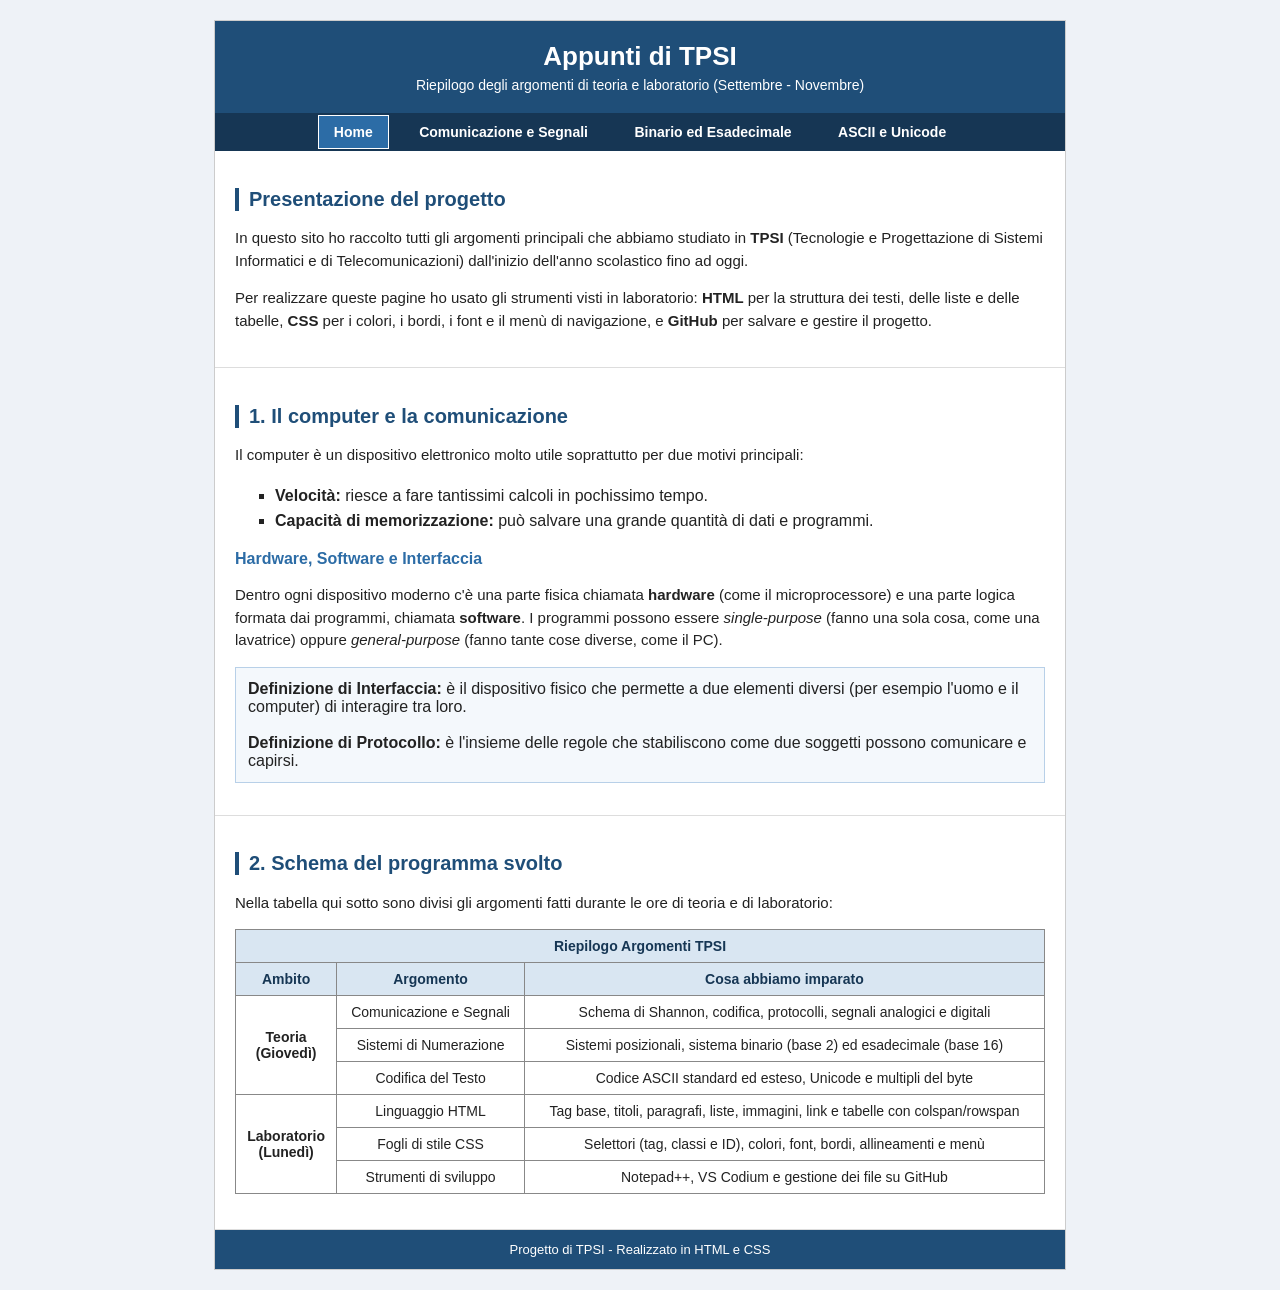
<file: index.html>
<!DOCTYPE html>
<html lang="it">
<head>
    <meta charset="UTF-8">
    <title>Appunti di TPSI - Home</title>
    <link rel="stylesheet" href="style.css">
</head>
<body>

<div id="contenitore">

    <!-- Intestazione -->
    <div id="intestazione">
        <h1>Appunti di TPSI</h1>
        <p>Riepilogo degli argomenti di teoria e laboratorio (Settembre - Novembre)</p>
    </div>

    <!-- Menù di navigazione -->
    <div id="menu">
        <a href="index.html" class="attivo">Home</a>
        <a href="comunicazione.html">Comunicazione e Segnali</a>
        <a href="numeri.html">Binario ed Esadecimale</a>
        <a href="ascii.html">ASCII e Unicode</a>
    </div>

    <!-- Primo riquadro -->
    <div class="riquadro">
        <h2>Presentazione del progetto</h2>
        <p>
            In questo sito ho raccolto tutti gli argomenti principali che abbiamo studiato in 
            <b>TPSI</b> (Tecnologie e Progettazione di Sistemi Informatici e di Telecomunicazioni) 
            dall'inizio dell'anno scolastico fino ad oggi.
        </p>
        <p>
            Per realizzare queste pagine ho usato gli strumenti visti in laboratorio: 
            <b>HTML</b> per la struttura dei testi, delle liste e delle tabelle, 
            <b>CSS</b> per i colori, i bordi, i font e il menù di navigazione, 
            e <b>GitHub</b> per salvare e gestire il progetto.
        </p>
    </div>

    <!-- Secondo riquadro: Introduzione al computer -->
    <div class="riquadro">
        <h2>1. Il computer e la comunicazione</h2>
        <p>
            Il computer è un dispositivo elettronico molto utile soprattutto per due motivi principali:
        </p>
        <ul class="lista-semplice">
            <li><b>Velocità:</b> riesce a fare tantissimi calcoli in pochissimo tempo.</li>
            <li><b>Capacità di memorizzazione:</b> può salvare una grande quantità di dati e programmi.</li>
        </ul>

        <h3>Hardware, Software e Interfaccia</h3>
        <p>
            Dentro ogni dispositivo moderno c'è una parte fisica chiamata <b>hardware</b> (come il microprocessore) 
            e una parte logica formata dai programmi, chiamata <b>software</b>. I programmi possono essere 
            <i>single-purpose</i> (fanno una sola cosa, come una lavatrice) oppure <i>general-purpose</i> 
            (fanno tante cose diverse, come il PC).
        </p>
        <div class="esempio">
            <b>Definizione di Interfaccia:</b> è il dispositivo fisico che permette a due elementi diversi 
            (per esempio l'uomo e il computer) di interagire tra loro.<br><br>
            <b>Definizione di Protocollo:</b> è l'insieme delle regole che stabiliscono come due soggetti 
            possono comunicare e capirsi.
        </div>
    </div>

    <!-- Terzo riquadro: Tabella programma con colspan e rowspan -->
    <div class="riquadro">
        <h2>2. Schema del programma svolto</h2>
        <p>Nella tabella qui sotto sono divisi gli argomenti fatti durante le ore di teoria e di laboratorio:</p>

        <table>
            <tr>
                <th colspan="3">Riepilogo Argomenti TPSI</th>
            </tr>
            <tr>
                <th>Ambito</th>
                <th>Argomento</th>
                <th>Cosa abbiamo imparato</th>
            </tr>
            <tr>
                <td rowspan="3"><b>Teoria<br>(Giovedì)</b></td>
                <td>Comunicazione e Segnali</td>
                <td>Schema di Shannon, codifica, protocolli, segnali analogici e digitali</td>
            </tr>
            <tr>
                <td>Sistemi di Numerazione</td>
                <td>Sistemi posizionali, sistema binario (base 2) ed esadecimale (base 16)</td>
            </tr>
            <tr>
                <td>Codifica del Testo</td>
                <td>Codice ASCII standard ed esteso, Unicode e multipli del byte</td>
            </tr>
            <tr>
                <td rowspan="3"><b>Laboratorio<br>(Lunedì)</b></td>
                <td>Linguaggio HTML</td>
                <td>Tag base, titoli, paragrafi, liste, immagini, link e tabelle con colspan/rowspan</td>
            </tr>
            <tr>
                <td>Fogli di stile CSS</td>
                <td>Selettori (tag, classi e ID), colori, font, bordi, allineamenti e menù</td>
            </tr>
            <tr>
                <td>Strumenti di sviluppo</td>
                <td>Notepad++, VS Codium e gestione dei file su GitHub</td>
            </tr>
        </table>
    </div>

    <!-- Piede pagina -->
    <div id="piede">
        Progetto di TPSI - Realizzato in HTML e CSS
    </div>

</div>

</body>
</html>
</file>
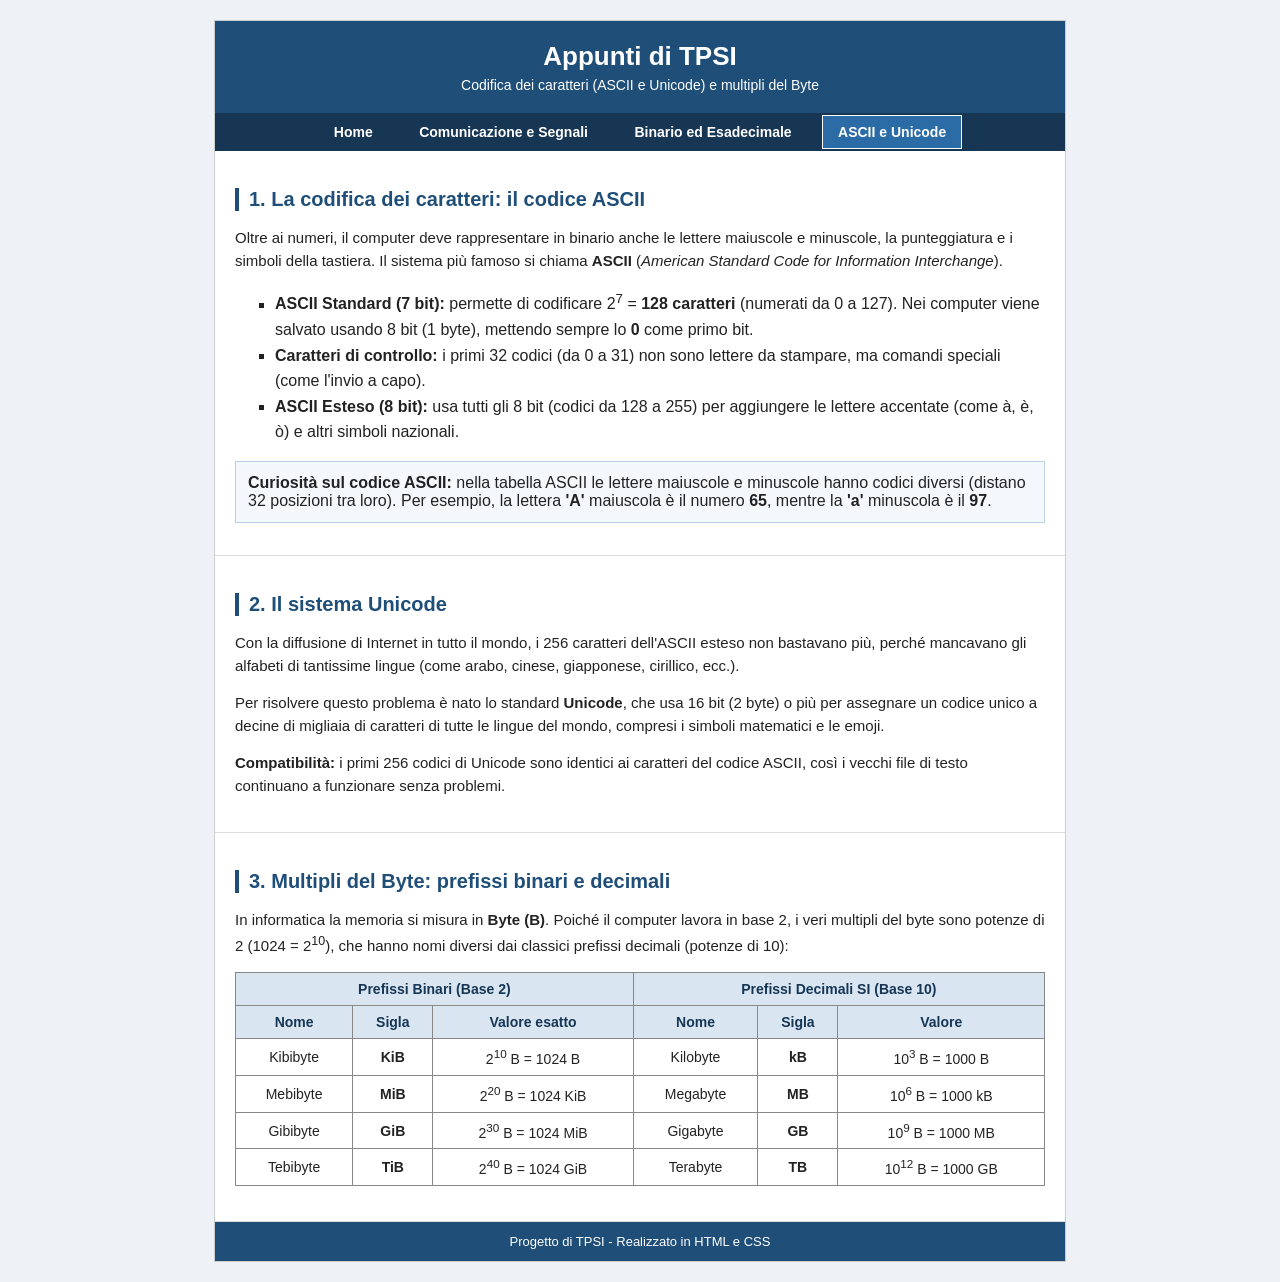
<file: ascii.html>
<!DOCTYPE html>
<html lang="it">
<head>
    <meta charset="UTF-8">
    <title>Appunti di TPSI - ASCII e Unicode</title>
    <link rel="stylesheet" href="style.css">
</head>
<body>

<div id="contenitore">

    <div id="intestazione">
        <h1>Appunti di TPSI</h1>
        <p>Codifica dei caratteri (ASCII e Unicode) e multipli del Byte</p>
    </div>

    <div id="menu">
        <a href="index.html">Home</a>
        <a href="comunicazione.html">Comunicazione e Segnali</a>
        <a href="numeri.html">Binario ed Esadecimale</a>
        <a href="ascii.html" class="attivo">ASCII e Unicode</a>
    </div>

    <!-- Sezione 1: Codice ASCII -->
    <div class="riquadro">
        <h2>1. La codifica dei caratteri: il codice ASCII</h2>
        <p>
            Oltre ai numeri, il computer deve rappresentare in binario anche le lettere maiuscole e minuscole, 
            la punteggiatura e i simboli della tastiera. Il sistema più famoso si chiama <b>ASCII</b> 
            (<i>American Standard Code for Information Interchange</i>).
        </p>

        <ul class="lista-semplice">
            <li><b>ASCII Standard (7 bit):</b> permette di codificare 2<sup>7</sup> = <b>128 caratteri</b> (numerati da 0 a 127). Nei computer viene salvato usando 8 bit (1 byte), mettendo sempre lo <b>0</b> come primo bit.</li>
            <li><b>Caratteri di controllo:</b> i primi 32 codici (da 0 a 31) non sono lettere da stampare, ma comandi speciali (come l'invio a capo).</li>
            <li><b>ASCII Esteso (8 bit):</b> usa tutti gli 8 bit (codici da 128 a 255) per aggiungere le lettere accentate (come à, è, ò) e altri simboli nazionali.</li>
        </ul>

        <div class="esempio">
            <b>Curiosità sul codice ASCII:</b> nella tabella ASCII le lettere maiuscole e minuscole hanno codici diversi 
            (distano 32 posizioni tra loro). Per esempio, la lettera <b>'A'</b> maiuscola è il numero <b>65</b>, mentre la <b>'a'</b> minuscola è il <b>97</b>.
        </div>
    </div>

    <!-- Sezione 2: Unicode -->
    <div class="riquadro">
        <h2>2. Il sistema Unicode</h2>
        <p>
            Con la diffusione di Internet in tutto il mondo, i 256 caratteri dell'ASCII esteso non bastavano più, 
            perché mancavano gli alfabeti di tantissime lingue (come arabo, cinese, giapponese, cirillico, ecc.).
        </p>
        <p>
            Per risolvere questo problema è nato lo standard <b>Unicode</b>, che usa 16 bit (2 byte) o più per 
            assegnare un codice unico a decine di migliaia di caratteri di tutte le lingue del mondo, 
            compresi i simboli matematici e le emoji.
        </p>
        <p>
            <b>Compatibilità:</b> i primi 256 codici di Unicode sono identici ai caratteri del codice ASCII, 
            così i vecchi file di testo continuano a funzionare senza problemi.
        </p>
    </div>

    <!-- Sezione 3: Prefissi binari e decimali -->
    <div class="riquadro">
        <h2>3. Multipli del Byte: prefissi binari e decimali</h2>
        <p>
            In informatica la memoria si misura in <b>Byte (B)</b>. Poiché il computer lavora in base 2, 
            i veri multipli del byte sono potenze di 2 (1024 = 2<sup>10</sup>), che hanno nomi diversi dai 
            classici prefissi decimali (potenze di 10):
        </p>

        <table>
            <tr>
                <th colspan="3">Prefissi Binari (Base 2)</th>
                <th colspan="3">Prefissi Decimali SI (Base 10)</th>
            </tr>
            <tr>
                <th>Nome</th>
                <th>Sigla</th>
                <th>Valore esatto</th>
                <th>Nome</th>
                <th>Sigla</th>
                <th>Valore</th>
            </tr>
            <tr>
                <td>Kibibyte</td>
                <td><b>KiB</b></td>
                <td>2<sup>10</sup> B = 1024 B</td>
                <td>Kilobyte</td>
                <td><b>kB</b></td>
                <td>10<sup>3</sup> B = 1000 B</td>
            </tr>
            <tr>
                <td>Mebibyte</td>
                <td><b>MiB</b></td>
                <td>2<sup>20</sup> B = 1024 KiB</td>
                <td>Megabyte</td>
                <td><b>MB</b></td>
                <td>10<sup>6</sup> B = 1000 kB</td>
            </tr>
            <tr>
                <td>Gibibyte</td>
                <td><b>GiB</b></td>
                <td>2<sup>30</sup> B = 1024 MiB</td>
                <td>Gigabyte</td>
                <td><b>GB</b></td>
                <td>10<sup>9</sup> B = 1000 MB</td>
            </tr>
            <tr>
                <td>Tebibyte</td>
                <td><b>TiB</b></td>
                <td>2<sup>40</sup> B = 1024 GiB</td>
                <td>Terabyte</td>
                <td><b>TB</b></td>
                <td>10<sup>12</sup> B = 1000 GB</td>
            </tr>
        </table>
    </div>

    <div id="piede">
        Progetto di TPSI - Realizzato in HTML e CSS
    </div>

</div>

</body>
</html>
</file>
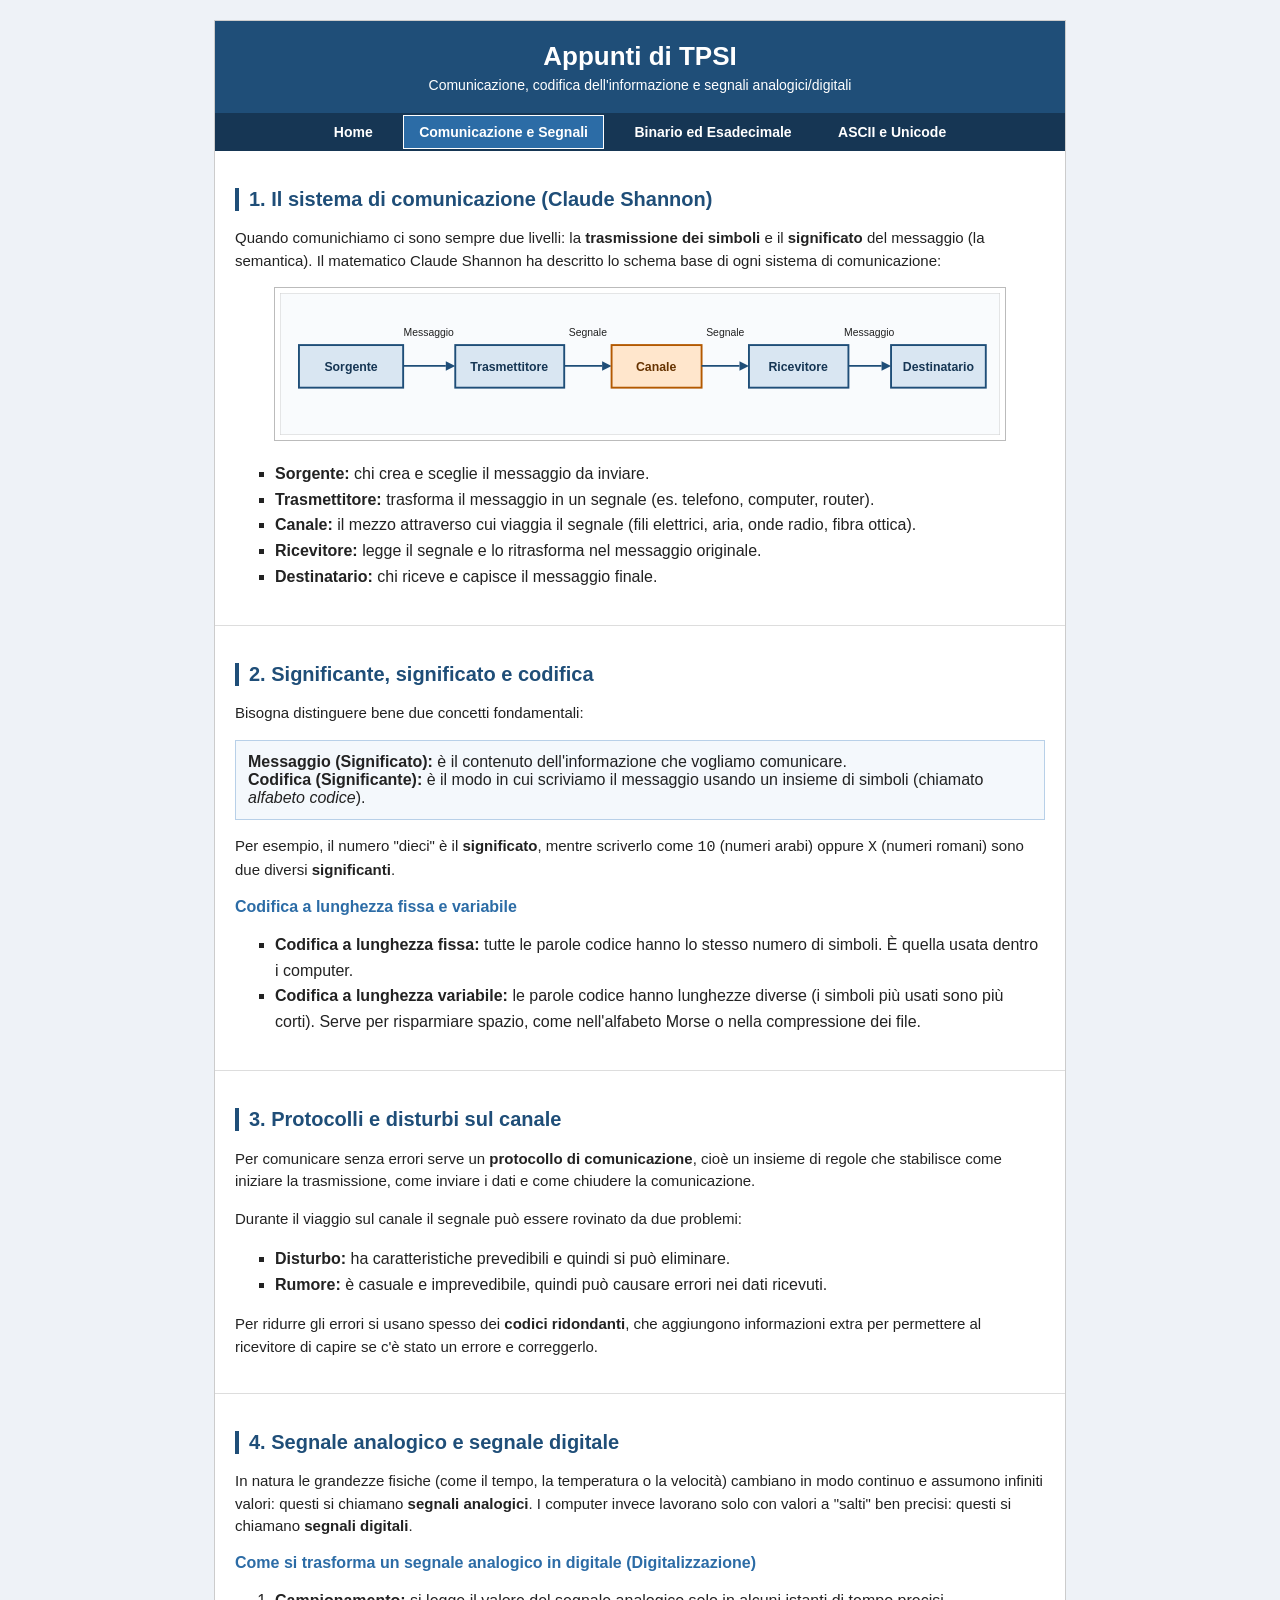
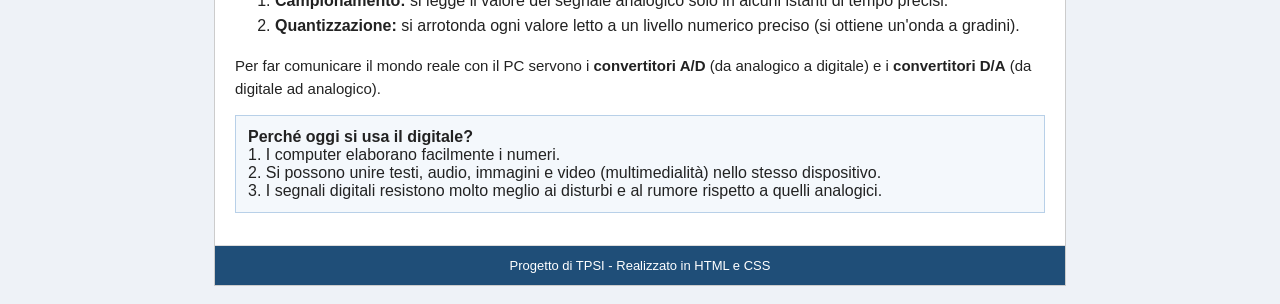
<file: comunicazione.html>
<!DOCTYPE html>
<html lang="it">
<head>
    <meta charset="UTF-8">
    <title>Appunti di TPSI - Comunicazione e Segnali</title>
    <link rel="stylesheet" href="style.css">
</head>
<body>

<div id="contenitore">

    <div id="intestazione">
        <h1>Appunti di TPSI</h1>
        <p>Comunicazione, codifica dell'informazione e segnali analogici/digitali</p>
    </div>

    <div id="menu">
        <a href="index.html">Home</a>
        <a href="comunicazione.html" class="attivo">Comunicazione e Segnali</a>
        <a href="numeri.html">Binario ed Esadecimale</a>
        <a href="ascii.html">ASCII e Unicode</a>
    </div>

    <!-- Sezione 1: Sistema di comunicazione -->
    <div class="riquadro">
        <h2>1. Il sistema di comunicazione (Claude Shannon)</h2>
        <p>
            Quando comunichiamo ci sono sempre due livelli: la <b>trasmissione dei simboli</b> e il 
            <b>significato</b> del messaggio (la semantica). Il matematico Claude Shannon ha descritto 
            lo schema base di ogni sistema di comunicazione:
        </p>

        <div class="immagine-centro">
            <img src="img/shannon.svg" alt="Schema del sistema di comunicazione di Shannon" width="720">
        </div>

        <ul class="lista-semplice">
            <li><b>Sorgente:</b> chi crea e sceglie il messaggio da inviare.</li>
            <li><b>Trasmettitore:</b> trasforma il messaggio in un segnale (es. telefono, computer, router).</li>
            <li><b>Canale:</b> il mezzo attraverso cui viaggia il segnale (fili elettrici, aria, onde radio, fibra ottica).</li>
            <li><b>Ricevitore:</b> legge il segnale e lo ritrasforma nel messaggio originale.</li>
            <li><b>Destinatario:</b> chi riceve e capisce il messaggio finale.</li>
        </ul>
    </div>

    <!-- Sezione 2: Significante, significato e codifica -->
    <div class="riquadro">
        <h2>2. Significante, significato e codifica</h2>
        <p>
            Bisogna distinguere bene due concetti fondamentali:
        </p>
        <div class="esempio">
            <b>Messaggio (Significato):</b> è il contenuto dell'informazione che vogliamo comunicare.<br>
            <b>Codifica (Significante):</b> è il modo in cui scriviamo il messaggio usando un insieme di simboli (chiamato <i>alfabeto codice</i>).
        </div>
        <p>
            Per esempio, il numero "dieci" è il <b>significato</b>, mentre scriverlo come <code>10</code> (numeri arabi) 
            oppure <code>X</code> (numeri romani) sono due diversi <b>significanti</b>.
        </p>

        <h3>Codifica a lunghezza fissa e variabile</h3>
        <ul class="lista-semplice">
            <li><b>Codifica a lunghezza fissa:</b> tutte le parole codice hanno lo stesso numero di simboli. È quella usata dentro i computer.</li>
            <li><b>Codifica a lunghezza variabile:</b> le parole codice hanno lunghezze diverse (i simboli più usati sono più corti). Serve per risparmiare spazio, come nell'alfabeto Morse o nella compressione dei file.</li>
        </ul>
    </div>

    <!-- Sezione 3: Protocolli e disturbi -->
    <div class="riquadro">
        <h2>3. Protocolli e disturbi sul canale</h2>
        <p>
            Per comunicare senza errori serve un <b>protocollo di comunicazione</b>, cioè un insieme di regole 
            che stabilisce come iniziare la trasmissione, come inviare i dati e come chiudere la comunicazione.
        </p>
        <p>
            Durante il viaggio sul canale il segnale può essere rovinato da due problemi:
        </p>
        <ul class="lista-semplice">
            <li><b>Disturbo:</b> ha caratteristiche prevedibili e quindi si può eliminare.</li>
            <li><b>Rumore:</b> è casuale e imprevedibile, quindi può causare errori nei dati ricevuti.</li>
        </ul>
        <p>
            Per ridurre gli errori si usano spesso dei <b>codici ridondanti</b>, che aggiungono informazioni 
            extra per permettere al ricevitore di capire se c'è stato un errore e correggerlo.
        </p>
    </div>

    <!-- Sezione 4: Analogico e Digitale -->
    <div class="riquadro">
        <h2>4. Segnale analogico e segnale digitale</h2>
        <p>
            In natura le grandezze fisiche (come il tempo, la temperatura o la velocità) cambiano in modo 
            continuo e assumono infiniti valori: questi si chiamano <b>segnali analogici</b>. 
            I computer invece lavorano solo con valori a "salti" ben precisi: questi si chiamano <b>segnali digitali</b>.
        </p>

        <h3>Come si trasforma un segnale analogico in digitale (Digitalizzazione)</h3>
        <ol class="lista-ordinata">
            <li><b>Campionamento:</b> si legge il valore del segnale analogico solo in alcuni istanti di tempo precisi.</li>
            <li><b>Quantizzazione:</b> si arrotonda ogni valore letto a un livello numerico preciso (si ottiene un'onda a gradini).</li>
        </ol>

        <p>
            Per far comunicare il mondo reale con il PC servono i <b>convertitori A/D</b> (da analogico a digitale) 
            e i <b>convertitori D/A</b> (da digitale ad analogico).
        </p>

        <div class="esempio">
            <b>Perché oggi si usa il digitale?</b><br>
            1. I computer elaborano facilmente i numeri.<br>
            2. Si possono unire testi, audio, immagini e video (multimedialità) nello stesso dispositivo.<br>
            3. I segnali digitali resistono molto meglio ai disturbi e al rumore rispetto a quelli analogici.
        </div>
    </div>

    <div id="piede">
        Progetto di TPSI - Realizzato in HTML e CSS
    </div>

</div>

</body>
</html>
</file>
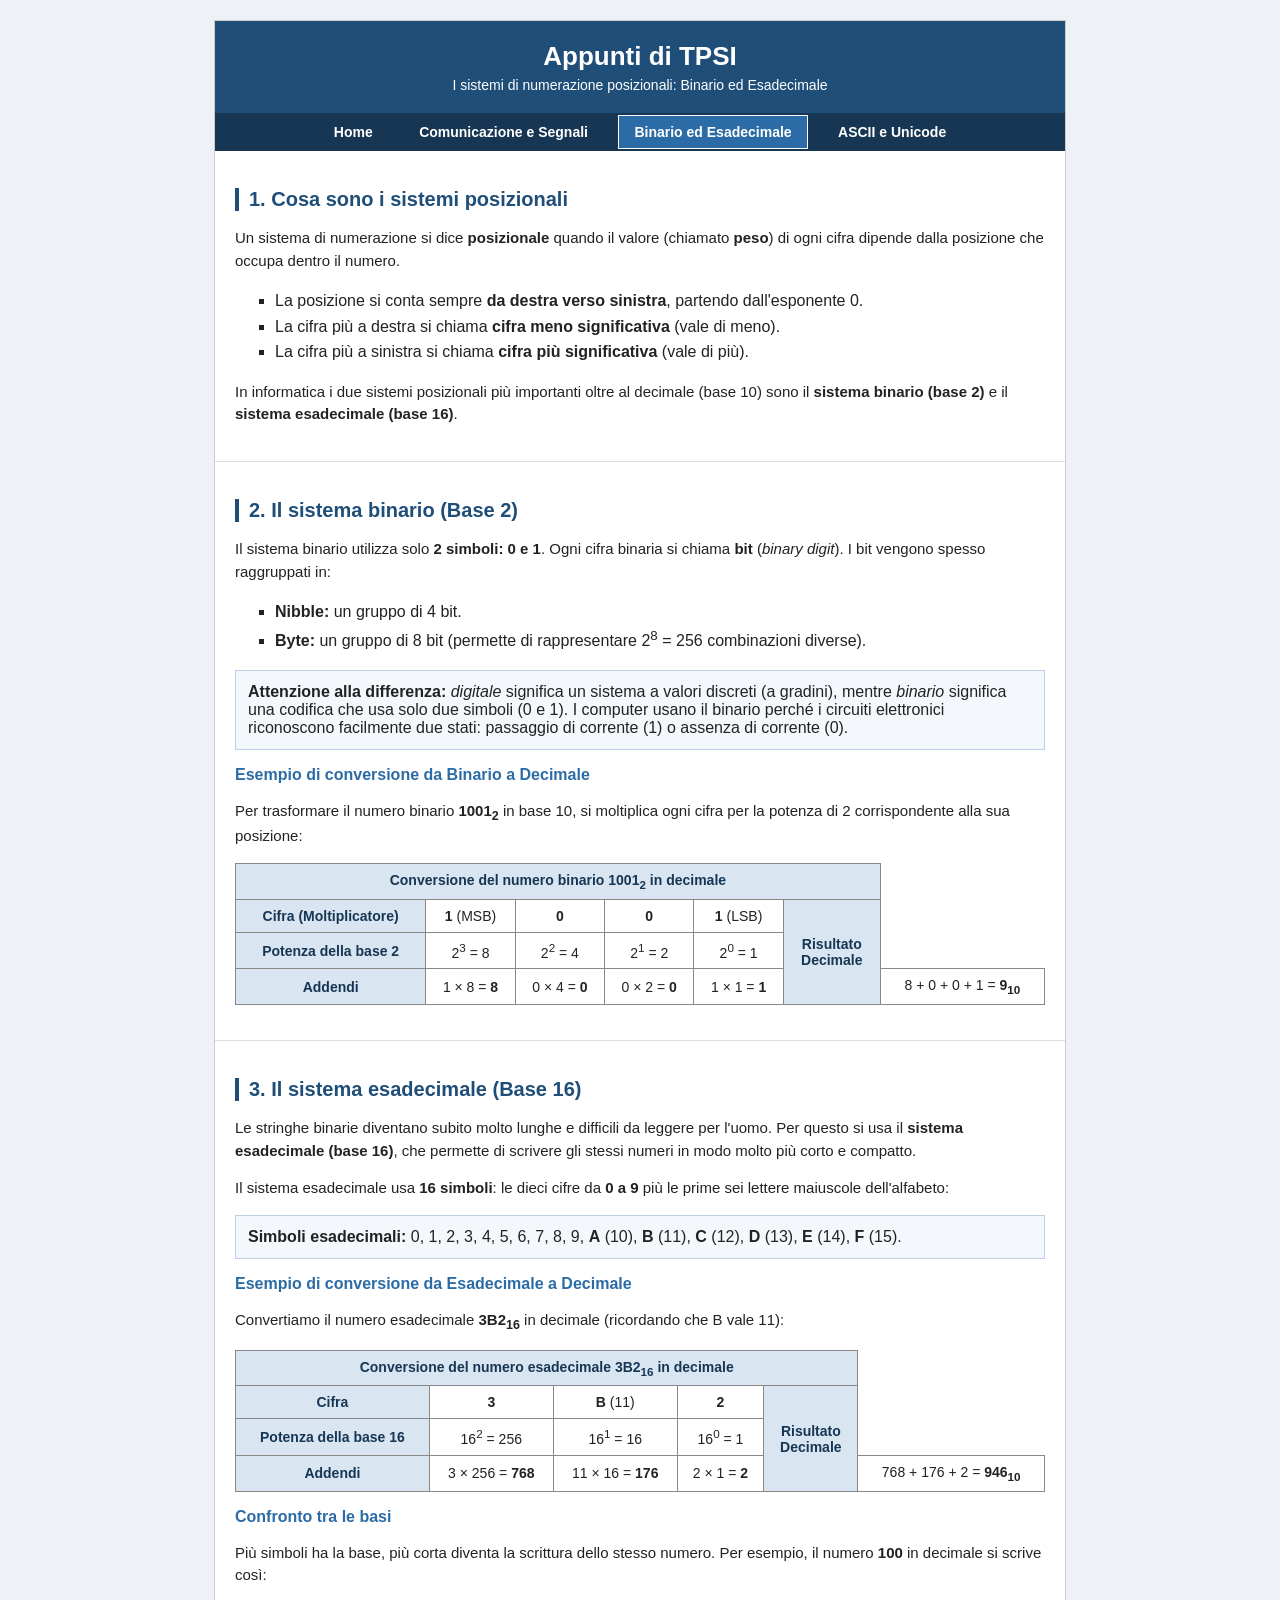
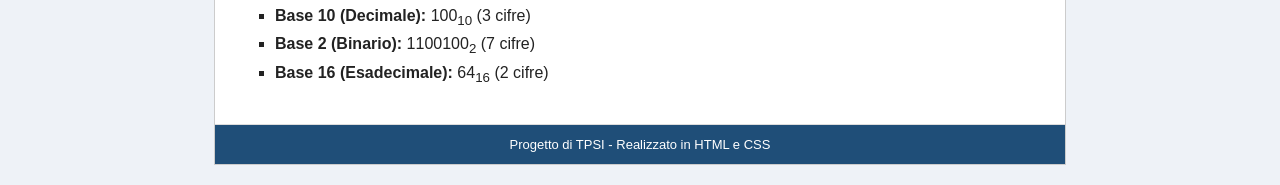
<file: numeri.html>
<!DOCTYPE html>
<html lang="it">
<head>
    <meta charset="UTF-8">
    <title>Appunti di TPSI - Binario ed Esadecimale</title>
    <link rel="stylesheet" href="style.css">
</head>
<body>

<div id="contenitore">

    <div id="intestazione">
        <h1>Appunti di TPSI</h1>
        <p>I sistemi di numerazione posizionali: Binario ed Esadecimale</p>
    </div>

    <div id="menu">
        <a href="index.html">Home</a>
        <a href="comunicazione.html">Comunicazione e Segnali</a>
        <a href="numeri.html" class="attivo">Binario ed Esadecimale</a>
        <a href="ascii.html">ASCII e Unicode</a>
    </div>

    <!-- Sezione 1: Sistemi posizionali -->
    <div class="riquadro">
        <h2>1. Cosa sono i sistemi posizionali</h2>
        <p>
            Un sistema di numerazione si dice <b>posizionale</b> quando il valore (chiamato <b>peso</b>) 
            di ogni cifra dipende dalla posizione che occupa dentro il numero.
        </p>
        <ul class="lista-semplice">
            <li>La posizione si conta sempre <b>da destra verso sinistra</b>, partendo dall'esponente 0.</li>
            <li>La cifra più a destra si chiama <b>cifra meno significativa</b> (vale di meno).</li>
            <li>La cifra più a sinistra si chiama <b>cifra più significativa</b> (vale di più).</li>
        </ul>
        <p>
            In informatica i due sistemi posizionali più importanti oltre al decimale (base 10) sono il 
            <b>sistema binario (base 2)</b> e il <b>sistema esadecimale (base 16)</b>.
        </p>
    </div>

    <!-- Sezione 2: Sistema Binario -->
    <div class="riquadro">
        <h2>2. Il sistema binario (Base 2)</h2>
        <p>
            Il sistema binario utilizza solo <b>2 simboli: 0 e 1</b>. Ogni cifra binaria si chiama <b>bit</b> 
            (<i>binary digit</i>). I bit vengono spesso raggruppati in:
        </p>
        <ul class="lista-semplice">
            <li><b>Nibble:</b> un gruppo di 4 bit.</li>
            <li><b>Byte:</b> un gruppo di 8 bit (permette di rappresentare 2<sup>8</sup> = 256 combinazioni diverse).</li>
        </ul>

        <div class="esempio">
            <b>Attenzione alla differenza:</b> <i>digitale</i> significa un sistema a valori discreti (a gradini), 
            mentre <i>binario</i> significa una codifica che usa solo due simboli (0 e 1). I computer usano il binario 
            perché i circuiti elettronici riconoscono facilmente due stati: passaggio di corrente (1) o assenza di corrente (0).
        </div>

        <h3>Esempio di conversione da Binario a Decimale</h3>
        <p>
            Per trasformare il numero binario <b>1001<sub>2</sub></b> in base 10, si moltiplica ogni cifra per 
            la potenza di 2 corrispondente alla sua posizione:
        </p>

        <table>
            <tr>
                <th colspan="6">Conversione del numero binario 1001<sub>2</sub> in decimale</th>
            </tr>
            <tr>
                <th>Cifra (Moltiplicatore)</th>
                <td><b>1</b> (MSB)</td>
                <td><b>0</b></td>
                <td><b>0</b></td>
                <td><b>1</b> (LSB)</td>
                <th rowspan="3">Risultato<br>Decimale</th>
            </tr>
            <tr>
                <th>Potenza della base 2</th>
                <td>2<sup>3</sup> = 8</td>
                <td>2<sup>2</sup> = 4</td>
                <td>2<sup>1</sup> = 2</td>
                <td>2<sup>0</sup> = 1</td>
            </tr>
            <tr>
                <th>Addendi</th>
                <td>1 &times; 8 = <b>8</b></td>
                <td>0 &times; 4 = <b>0</b></td>
                <td>0 &times; 2 = <b>0</b></td>
                <td>1 &times; 1 = <b>1</b></td>
                <td>8 + 0 + 0 + 1 = <b>9<sub>10</sub></b></td>
            </tr>
        </table>
    </div>

    <!-- Sezione 3: Sistema Esadecimale -->
    <div class="riquadro">
        <h2>3. Il sistema esadecimale (Base 16)</h2>
        <p>
            Le stringhe binarie diventano subito molto lunghe e difficili da leggere per l'uomo. 
            Per questo si usa il <b>sistema esadecimale (base 16)</b>, che permette di scrivere gli stessi 
            numeri in modo molto più corto e compatto.
        </p>
        <p>
            Il sistema esadecimale usa <b>16 simboli</b>: le dieci cifre da <b>0 a 9</b> più le prime sei 
            lettere maiuscole dell'alfabeto:
        </p>
        <div class="esempio">
            <b>Simboli esadecimali:</b> 0, 1, 2, 3, 4, 5, 6, 7, 8, 9, <b>A</b> (10), <b>B</b> (11), <b>C</b> (12), <b>D</b> (13), <b>E</b> (14), <b>F</b> (15).
        </div>

        <h3>Esempio di conversione da Esadecimale a Decimale</h3>
        <p>
            Convertiamo il numero esadecimale <b>3B2<sub>16</sub></b> in decimale (ricordando che B vale 11):
        </p>

        <table>
            <tr>
                <th colspan="5">Conversione del numero esadecimale 3B2<sub>16</sub> in decimale</th>
            </tr>
            <tr>
                <th>Cifra</th>
                <td><b>3</b></td>
                <td><b>B</b> (11)</td>
                <td><b>2</b></td>
                <th rowspan="3">Risultato<br>Decimale</th>
            </tr>
            <tr>
                <th>Potenza della base 16</th>
                <td>16<sup>2</sup> = 256</td>
                <td>16<sup>1</sup> = 16</td>
                <td>16<sup>0</sup> = 1</td>
            </tr>
            <tr>
                <th>Addendi</th>
                <td>3 &times; 256 = <b>768</b></td>
                <td>11 &times; 16 = <b>176</b></td>
                <td>2 &times; 1 = <b>2</b></td>
                <td>768 + 176 + 2 = <b>946<sub>10</sub></b></td>
            </tr>
        </table>

        <h3>Confronto tra le basi</h3>
        <p>
            Più simboli ha la base, più corta diventa la scrittura dello stesso numero. Per esempio, il numero <b>100</b> in decimale si scrive così:
        </p>
        <ul class="lista-semplice">
            <li><b>Base 10 (Decimale):</b> 100<sub>10</sub> (3 cifre)</li>
            <li><b>Base 2 (Binario):</b> 1100100<sub>2</sub> (7 cifre)</li>
            <li><b>Base 16 (Esadecimale):</b> 64<sub>16</sub> (2 cifre)</li>
        </ul>
    </div>

    <div id="piede">
        Progetto di TPSI - Realizzato in HTML e CSS
    </div>

</div>

</body>
</html>
</file>
<file: style.css>
/* Stile generale della pagina */
body {
    background-color: #eef2f7;
    font-family: Arial, sans-serif;
    color: #222222;
    margin: 0;
    padding: 0;
}

/* Contenitore principale centrato */
#contenitore {
    width: 850px;
    margin: 20px auto;
    background-color: #ffffff;
    border: 1px solid #cccccc;
}

/* Intestazione in alto */
#intestazione {
    background-color: #1f4e78;
    color: #ffffff;
    padding: 20px;
    text-align: center;
}

#intestazione h1 {
    margin: 0;
    font-size: 26px;
}

#intestazione p {
    margin: 5px 0 0 0;
    font-size: 14px;
}

/* Menù di navigazione */
#menu {
    background-color: #163654;
    text-align: center;
    padding: 10px 0;
}

#menu a {
    color: #ffffff;
    text-decoration: none;
    padding: 8px 15px;
    margin: 0 5px;
    font-weight: bold;
    font-size: 14px;
    border: 1px solid transparent;
}

#menu a:hover {
    background-color: #2c6ca6;
    border: 1px solid #ffffff;
}

#menu a.attivo {
    background-color: #2c6ca6;
    border: 1px solid #ffffff;
}

/* Sezioni di contenuto */
.riquadro {
    padding: 20px;
    border-bottom: 1px solid #dddddd;
}

.riquadro h2 {
    color: #1f4e78;
    border-left: 4px solid #1f4e78;
    padding-left: 10px;
    font-size: 20px;
}

.riquadro h3 {
    color: #2c6ca6;
    font-size: 16px;
}

.riquadro p {
    line-height: 1.5;
    font-size: 15px;
}

/* Liste */
ul.lista-semplice {
    list-style-type: square;
    line-height: 1.6;
}

ol.lista-ordinata {
    line-height: 1.6;
}

/* Box evidenziato per definizioni ed esempi */
.esempio {
    background-color: #f4f8fc;
    border: 1px solid #b8d0e8;
    padding: 12px;
    margin: 12px 0;
}

/* Immagini */
.immagine-centro {
    text-align: center;
    margin: 15px 0;
}

.immagine-centro img {
    border: 1px solid #bbbbbb;
    padding: 5px;
    background-color: #ffffff;
}

/* Tabelle */
table {
    width: 100%;
    border-collapse: collapse;
    margin: 15px 0;
    font-size: 14px;
}

th, td {
    border: 1px solid #888888;
    padding: 8px;
    text-align: center;
}

th {
    background-color: #d9e6f2;
    color: #163654;
}

/* Fondo pagina */
#piede {
    background-color: #1f4e78;
    color: #ffffff;
    text-align: center;
    padding: 12px;
    font-size: 13px;
}
</file>
